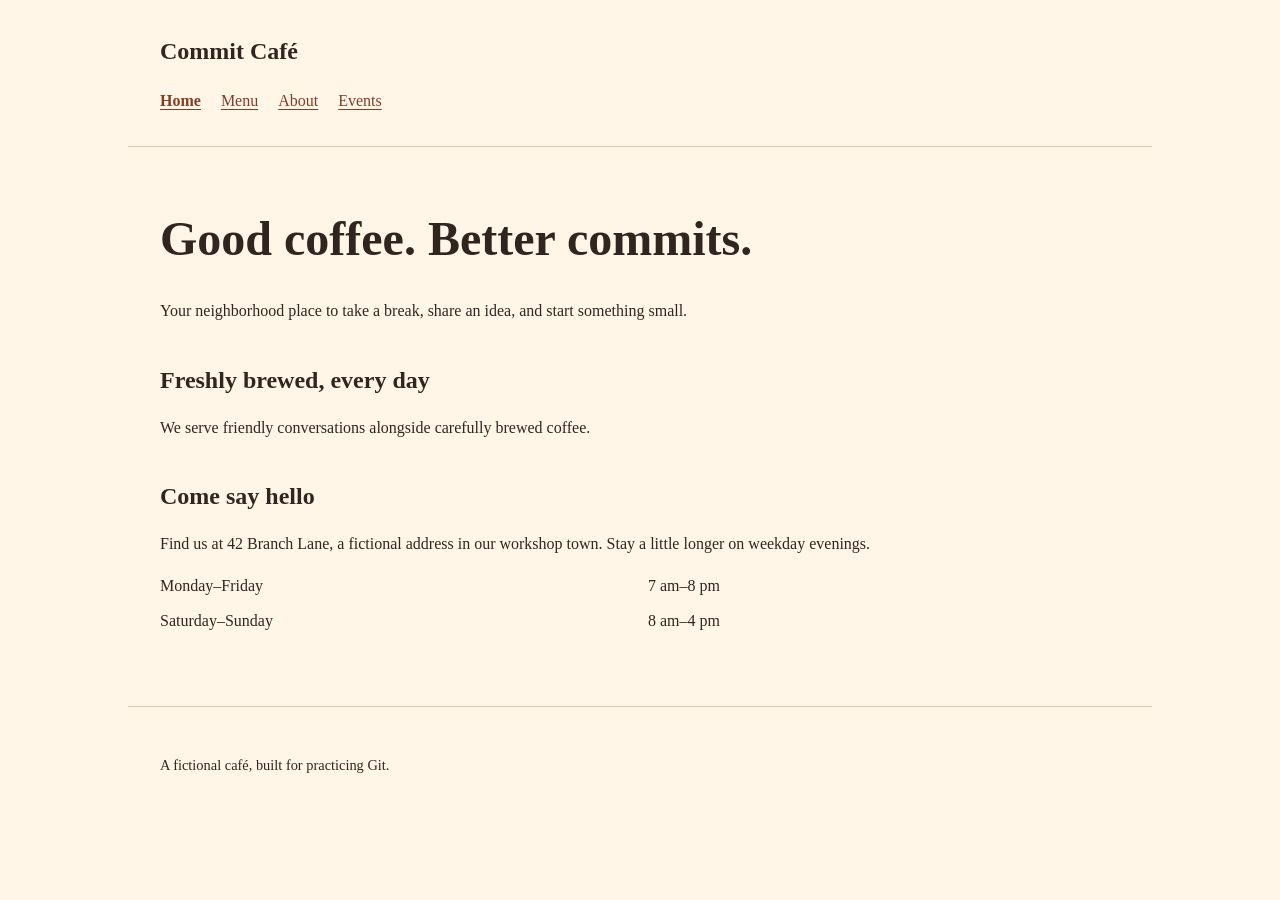
<file: index.html>
<!doctype html>
<html lang="en">
<head>
  <meta charset="utf-8">
  <meta name="viewport" content="width=device-width, initial-scale=1">
  <meta name="description" content="A fictional neighborhood café for a hands-on Git workshop.">
  <title>Home | Commit Café</title>
  <link rel="stylesheet" href="styles.css">
</head>
<body>
  <a class="skip-link" href="#main">Skip to content</a>
  <header>
    <p class="brand">Commit Café</p>
    <nav aria-label="Main navigation"><a href="index.html" aria-current="page">Home</a><a href="menu.html">Menu</a><a href="about.html">About</a><a href="events.html">Events</a></nav>
  </header>
  <main id="main">
    <h1>Good coffee. Better commits.</h1>
    <p>Your neighborhood place to take a break, share an idea, and start something small.</p>
    <section>
      <h2>Freshly brewed, every day</h2>
      <p>We serve friendly conversations alongside carefully brewed coffee.</p>
    </section>
    <section>
      <h2>Come say hello</h2>
      <p>Find us at 42 Branch Lane, a fictional address in our workshop town. Stay a little longer on weekday evenings.</p>
      <dl class="hours">
        <dt>Monday–Friday</dt><dd>7 am–8 pm</dd>
        <dt>Saturday–Sunday</dt><dd>8 am–4 pm</dd>
      </dl>
    </section>
  </main>
  <footer><p>A fictional café, built for practicing Git.</p></footer>
</body>
</html>
</file>
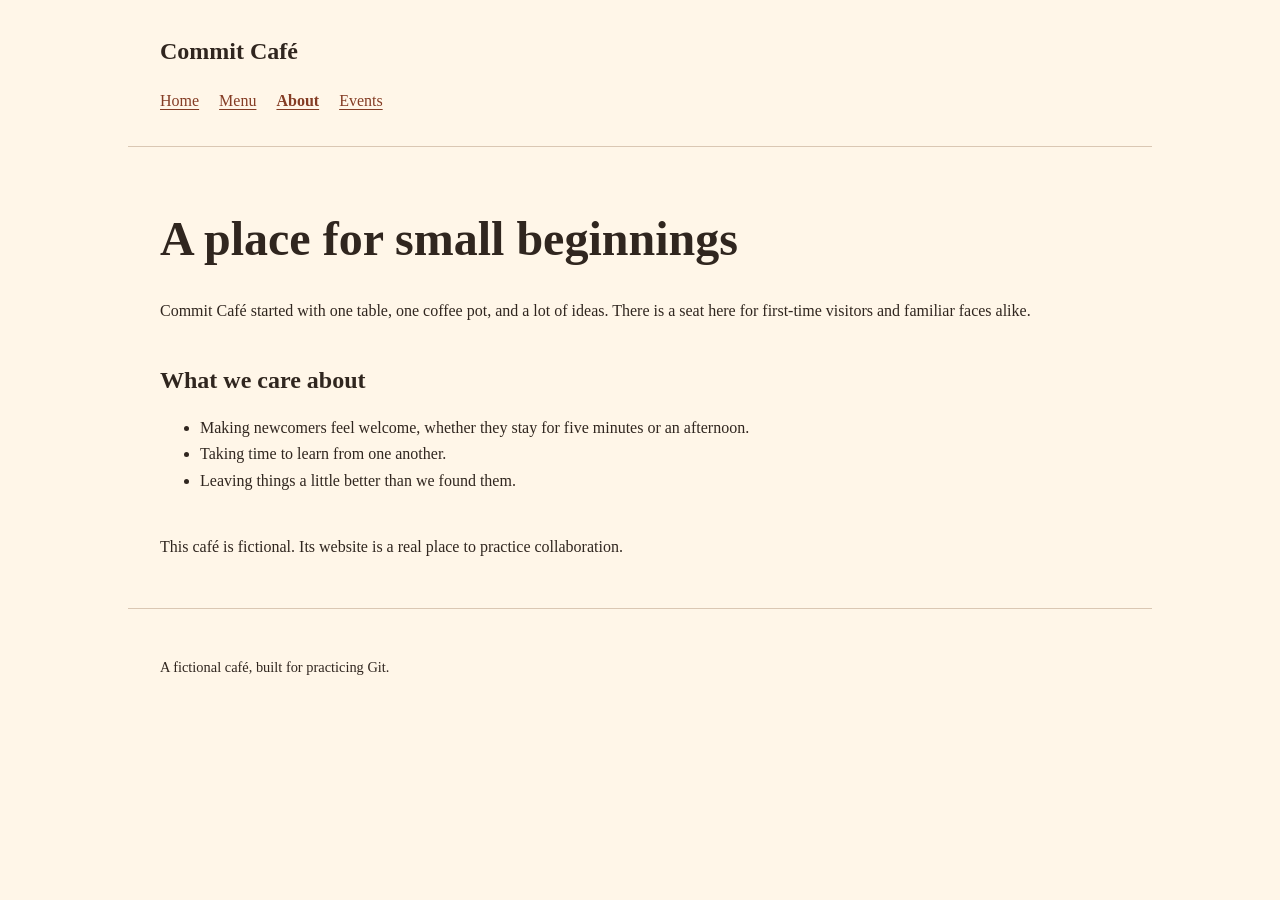
<file: about.html>
<!doctype html>
<html lang="en">
<head>
  <meta charset="utf-8">
  <meta name="viewport" content="width=device-width, initial-scale=1">
  <meta name="description" content="A fictional neighborhood café for a hands-on Git workshop.">
  <title>About | Commit Café</title>
  <link rel="stylesheet" href="styles.css">
</head>
<body>
  <a class="skip-link" href="#main">Skip to content</a>
  <header>
    <p class="brand">Commit Café</p>
    <nav aria-label="Main navigation"><a href="index.html">Home</a><a href="menu.html">Menu</a><a href="about.html" aria-current="page">About</a><a href="events.html">Events</a></nav>
  </header>
  <main id="main">
    <h1>A place for small beginnings</h1>
    <p>Commit Café started with one table, one coffee pot, and a lot of ideas. There is a seat here for first-time visitors and familiar faces alike.</p>
    <section>
      <h2>What we care about</h2>
      <ul>
        <li>Making newcomers feel welcome, whether they stay for five minutes or an afternoon.</li>
        <li>Taking time to learn from one another.</li>
        <li>Leaving things a little better than we found them.</li>
      </ul>
    </section>
    <p>This café is fictional. Its website is a real place to practice collaboration.</p>
  </main>
  <footer><p>A fictional café, built for practicing Git.</p></footer>
</body>
</html>
</file>
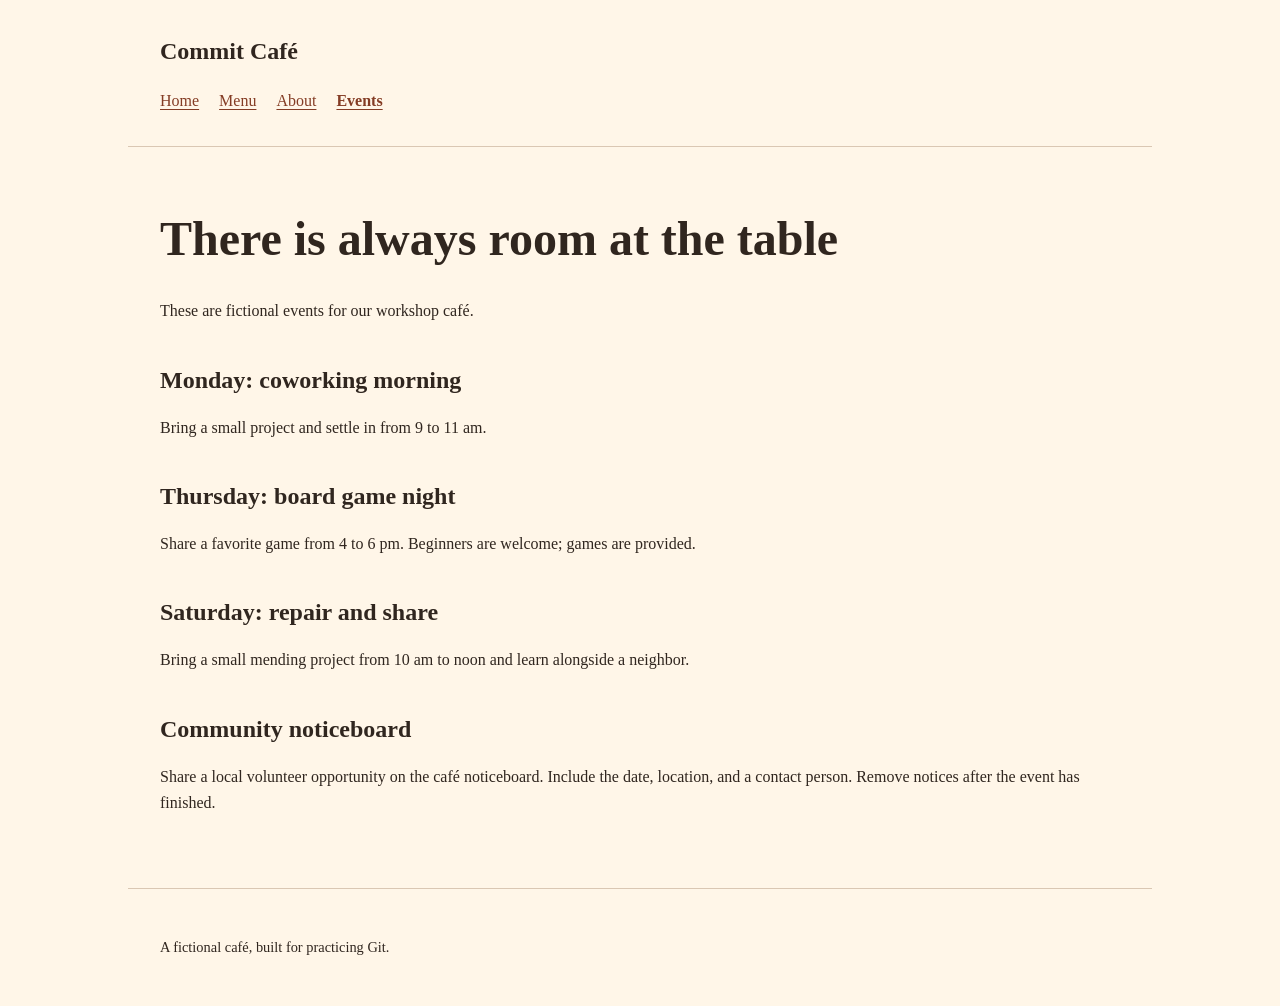
<file: events.html>
<!doctype html>
<html lang="en">
<head>
  <meta charset="utf-8">
  <meta name="viewport" content="width=device-width, initial-scale=1">
  <meta name="description" content="A fictional neighborhood café for a hands-on Git workshop.">
  <title>Events | Commit Café</title>
  <link rel="stylesheet" href="styles.css">
</head>
<body>
  <a class="skip-link" href="#main">Skip to content</a>
  <header>
    <p class="brand">Commit Café</p>
    <nav aria-label="Main navigation"><a href="index.html">Home</a><a href="menu.html">Menu</a><a href="about.html">About</a><a href="events.html" aria-current="page">Events</a></nav>
  </header>
  <main id="main">
    <h1>There is always room at the table</h1>
    <p>These are fictional events for our workshop café.</p>
    <section>
      <h2>Monday: coworking morning</h2>
      <p>Bring a small project and settle in from 9 to 11 am.</p>
    </section>
    <section>
      <h2>Thursday: board game night</h2>
      <p>Share a favorite game from 4 to 6 pm. Beginners are welcome; games are provided.</p>
    </section>
    <section>
      <h2>Saturday: repair and share</h2>
      <p>Bring a small mending project from 10 am to noon and learn alongside a neighbor.</p>
    </section>
    <section>
      <h2>Community noticeboard</h2>
      <p>Share a local volunteer opportunity on the café noticeboard. Include the date, location, and a contact person. Remove notices after the event has finished.</p>
    </section>
  </main>
  <footer><p>A fictional café, built for practicing Git.</p></footer>
</body>
</html>
</file>
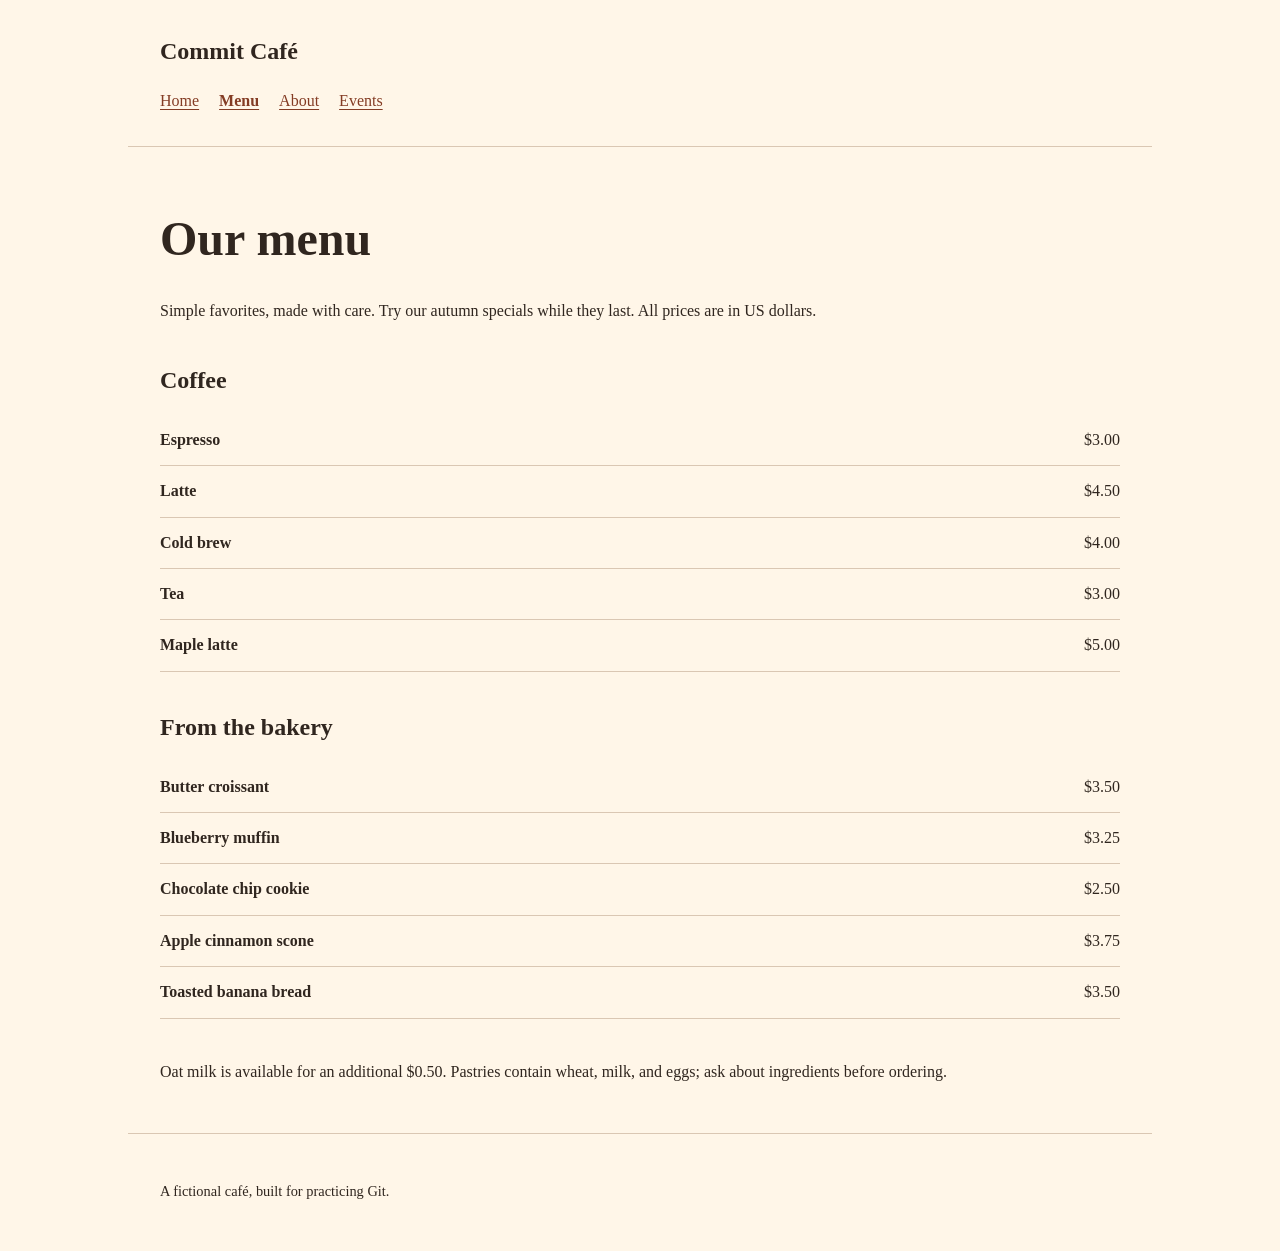
<file: menu.html>
<!doctype html>
<html lang="en">
<head>
  <meta charset="utf-8">
  <meta name="viewport" content="width=device-width, initial-scale=1">
  <meta name="description" content="A fictional neighborhood café for a hands-on Git workshop.">
  <title>Menu | Commit Café</title>
  <link rel="stylesheet" href="styles.css">
</head>
<body>
  <a class="skip-link" href="#main">Skip to content</a>
  <header>
    <p class="brand">Commit Café</p>
    <nav aria-label="Main navigation"><a href="index.html">Home</a><a href="menu.html" aria-current="page">Menu</a><a href="about.html">About</a><a href="events.html">Events</a></nav>
  </header>
  <main id="main">
    <h1>Our menu</h1>
    <p>Simple favorites, made with care. Try our autumn specials while they last. All prices are in US dollars.</p>
    <section>
      <h2>Coffee</h2>
      <ul class="menu-list">
        <li><strong>Espresso</strong> <span>$3.00</span></li>
        <li><strong>Latte</strong> <span>$4.50</span></li>
        <li><strong>Cold brew</strong> <span>$4.00</span></li>
        <li><strong>Tea</strong> <span>$3.00</span></li>
        <li><strong>Maple latte</strong> <span>$5.00</span></li>
      </ul>
    </section>
    <section>
      <h2>From the bakery</h2>
      <ul class="menu-list">
        <li><strong>Butter croissant</strong> <span>$3.50</span></li>
        <li><strong>Blueberry muffin</strong> <span>$3.25</span></li>
        <li><strong>Chocolate chip cookie</strong> <span>$2.50</span></li>
        <li><strong>Apple cinnamon scone</strong> <span>$3.75</span></li>
        <li><strong>Toasted banana bread</strong> <span>$3.50</span></li>
      </ul>
    </section>
    <p class="note">Oat milk is available for an additional $0.50.
    Pastries contain wheat, milk, and eggs; ask about ingredients before ordering.</p>
  </main>
  <footer><p>A fictional café, built for practicing Git.</p></footer>
</body>
</html>
</file>
<file: styles.css>
:root {
  color-scheme: light;
  --paper: #fff6e8;
  --ink: #30261f;
  --accent: #843c24;
  --line: #dac7b3;
}

* { box-sizing: border-box; }
body {
  margin: 0;
  background: var(--paper);
  color: var(--ink);
  font-family: Georgia, serif;
  line-height: 1.65;
}
header, main, footer { max-width: 64rem; margin: auto; padding: 2rem; }
header { border-bottom: 1px solid var(--line); }
.brand { font-size: 1.5rem; font-weight: bold; margin: 0 0 1rem; }
h1 { font-size: 3rem; line-height: 1.15; }
h2 { line-height: 1.25; }
a { color: var(--accent); text-underline-offset: 0.2em; }
nav { display: flex; gap: 1.25rem; flex-wrap: wrap; }
section { margin-block: 2.5rem; }
footer { border-top: 1px solid var(--line); font-size: 0.9rem; }

.menu-list { list-style: none; padding: 0; }
.menu-list li { display: flex; justify-content: space-between; gap: 1rem; padding-block: 0.75rem; border-bottom: 1px solid var(--line); }
.hours { display: grid; grid-template-columns: 1fr 1fr; gap: 0.5rem 1rem; }
.hours dd { margin: 0; }
@media (max-width: 36rem) {
  header, main, footer { padding: 1.25rem; }
  h1 { font-size: 2.25rem; }
  .hours { grid-template-columns: 1fr; }
  .hours dd { margin-bottom: 0.75rem; }
}

a:focus-visible { outline: 3px solid var(--accent); outline-offset: 4px; }
nav a[aria-current="page"] { font-weight: bold; }
.skip-link { position: absolute; left: 1rem; top: -10rem; padding: 0.75rem; background: var(--paper); }
.skip-link:focus { top: 1rem; }

/* Keep printed menus compact and ink friendly. */
@media print {
  body { background: white; color: black; }
  header, main, footer { max-width: none; padding: 0.5rem; }
  nav, .skip-link { display: none; }
  a { color: black; }
}
</file>
